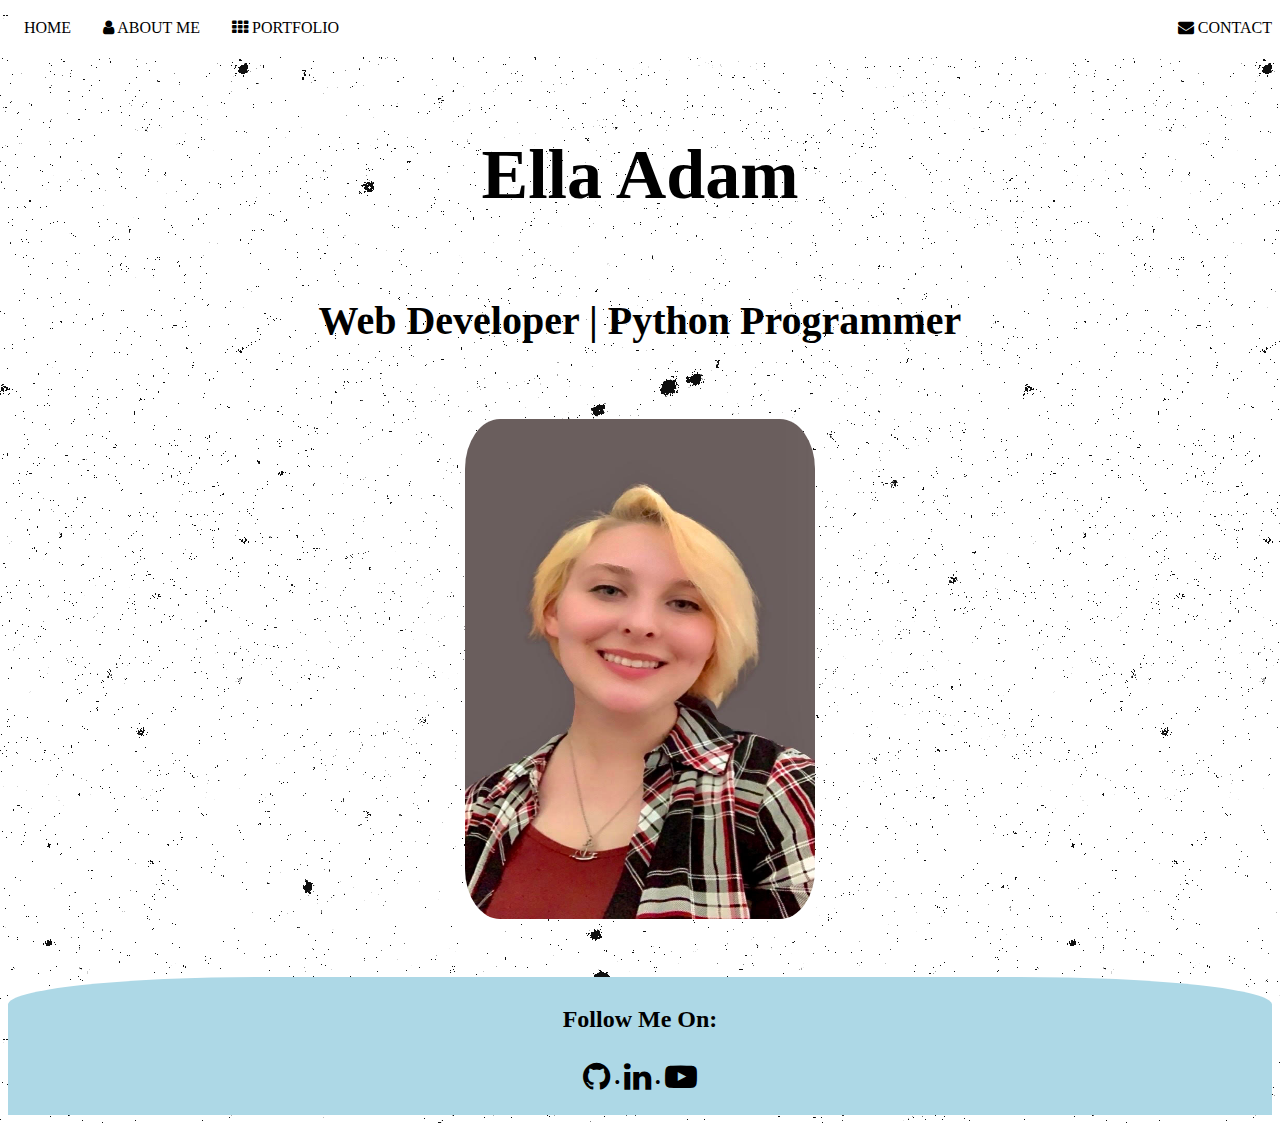
<file: index.html>
<!DOCTYPE html>
<html>
<head>
<title>Ella Adam</title>
<meta charset="UTF-8">
<meta name="viewport" content="width=device-width, initial-scale=1">

<link rel="stylesheet" href="styles.css" media="all">
<link rel="stylesheet" href="sizing.css" media="screen">

<script src="script.js"></script> 

<link rel="stylesheet" href="https://cdnjs.cloudflare.com/ajax/libs/font-awesome/4.7.0/css/font-awesome.min.css">



</head>
<body>

<!-- Navbar (sit on top) <div class="centered1b">Web Developer | Python Programmer</div>-->
<div class="big" id="menu">
    <ul>
        <li style="float: left;"><a href="index.html">HOME</a></li>
        <li style="float: left;"><a href="about.html"><i class="fa fa-user"></i> ABOUT ME</a></li>
        <li style="float: left;"><a href="port.html"><i class="fa fa-th"></i> PORTFOLIO</a></li>  
        <li style="float: right;"><a href="contact.html"><i class="fa fa-envelope"></i> CONTACT</a></li>
    </ul>
</div>

<div class="big">
    <br>
    <br>
    <h1 class="centeredb">Ella Adam</h1>
    <h2 class="centered1b">Web Developer | Python Programmer</h2>
</div>

<div class="small">
    <div id="mySidenav" class="sidenav">
        <a href="javascript:void(0)" class="closebtn" onclick="closeNav()">&times;</a>
          <a href="index.html">HOME</a>
          <a href="about.html">ABOUT ME</a>
          <a href="port.html">PORTFOLIO</a>
          <a href="contact.html">CONTACT</a>
      </div>

      <span style="font-size:20px;cursor:pointer" onclick="openNav()"><i class="fa fa-bars fa-2x "></i></span>
    

    <h2 class="centered1s">Ella Adam</h2>
    <h2 class="centered2s">Web Developer | Python Programmer</h2>
</div>

<br>

<img class="center" src="senior.jpg" alt="Photo of Me" width="350px" height="500px">

<br>
<br>

<footer>
    <h2>Follow Me On:</h2>
    <p>
        <a href="https://github.com/Ella-03"><i class="fa fa-github fa-2x"></i></a> &bull;

        <a href="https://www.linkedin.com/in/ella-a-22474220b/"><i class="fa fa-linkedin fa-2x"></i></a>  &bull;

       <a href="https://www.youtube.com/channel/UCGDMnpaNjz-Hbsq9S8_574Q/playlists"><i class="fa fa-youtube-play fa-2x"></i></a>
    </p>
</footer>

</body>
</html>
</file>
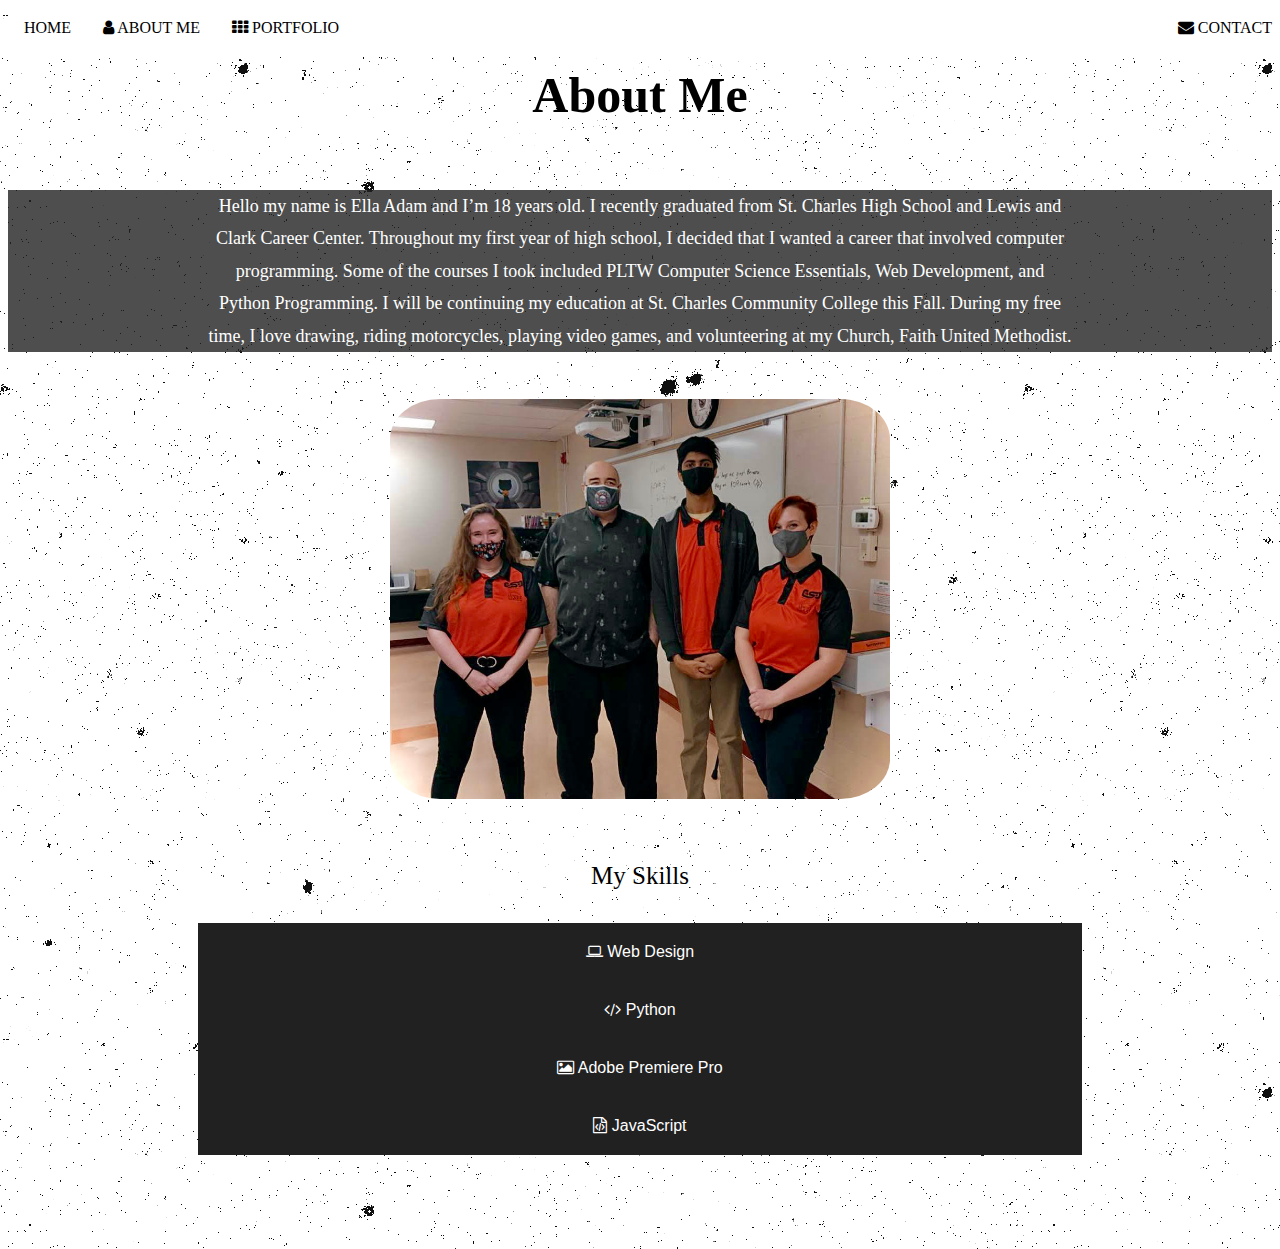
<file: about.html>
<!DOCTYPE html>
<html>
<title>About Me</title>
<meta charset="UTF-8">
<meta name="viewport" content="width=device-width, initial-scale=1">

<link rel="stylesheet" href="styles.css" media="all">
<link rel="stylesheet" href="sizing.css" media="screen">

<script src="script.js"></script> 

<link rel="stylesheet" href="https://cdnjs.cloudflare.com/ajax/libs/font-awesome/4.7.0/css/font-awesome.min.css">
<body>

<!-- Navbar (sit on top) <div class="centered1b">Web Developer | Python Programmer</div>-->
<div class="big" id="menu">
    <ul>
        <li style="float: left;"><a href="index.html">HOME</a></li>
        <li style="float: left;"><a href="about.html"><i class="fa fa-user"></i> ABOUT ME</a></li>
        <li style="float: left;"><a href="port.html"><i class="fa fa-th"></i> PORTFOLIO</a></li>  
        <li style="float: right;"><a href="contact.html"><i class="fa fa-envelope"></i> CONTACT</a></li>
    </ul>
</div>

<div class="small">
    <div id="mySidenav" class="sidenav">
        <a href="javascript:void(0)" class="closebtn" onclick="closeNav()">&times;</a>
          <a href="index.html">HOME</a>
          <a href="about.html">ABOUT ME</a>
          <a href="port.html">PORTFOLIO</a>
          <a href="contact.html">CONTACT</a>
      </div>

      <span style="font-size:20px;cursor:pointer" onclick="openNav()"><i class="fa fa-bars fa-2x "></i></span>
</div>


<div class="about">
    <h3 style="text-align: center; font-size: 50px;">About Me</h3>

    <p class="introb" style="text-align: center; padding: 0px 200px 0px 200px;">
        Hello my name is Ella Adam and I’m 18 years old. I recently graduated from
        St. Charles High School and Lewis and Clark Career Center. 
        Throughout my first year of high school, I decided that I wanted a career that involved computer programming.
        Some of the courses I took included PLTW Computer Science Essentials, Web Development, and Python Programming. 
        I will be continuing my education at St. Charles Community College this Fall. 
        During my free time, I love drawing, riding motorcycles, playing video games, and volunteering at my Church, Faith United Methodist. 
    </p>

    <p class="intros" style="text-align: center; padding: 0px 50px;">
        Hello my name is Ella Adam and I’m 18 years old. I recently graduated from
        St. Charles High School and Lewis and Clark Career Center. 
        Throughout my first year of high school, I decided that I wanted a career that involved computer programming.
        Some of the courses I took included PLTW Computer Science Essentials, Web Development, and Python Programming.  
        I will be continuing my education at St. Charles Community College this Fall. 
        During my free time, I love drawing, riding motorcycles, playing video games, and volunteering at my Church, Faith United Methodist. 
    </p>

    <br>


    <table style="text-align: center; padding: 0px 400px 0px 400px;" class="portcomp">
        <td><img class="centertable" src="the-three.jpg"></td> 
        <td><p class="introb">
            This photo shows Noel and Rupak, my graduating buddies, along with the Software Developer teacher at Lewis and Clark, Mr. Schmidt.
            <br>
            <br>
            Noel Glamann (Left), Thorin Schmidt (Left Center), Rupak Kannan (Right Center), Ella Adam (Right)
        </p></td>
    </table>
  
    <div class="portphone">
        <img class="centers" src="the-three.jpg"> 
        <p class="intros" style="text-align: center; padding: 0px 80px;">
        This photo shows Noel and Rupak, my graduating buddies, along with the Software Developer teacher at Lewis and Clark, Mr. Schmidt. 
        <br>
        <br>
        Noel Glamann (Left), Thorin Schmidt (Left Center), Rupak Kannan (Right Center), Ella Adam (Right)
        </p>
    </div>


<br>

    <p style="text-align: center; font-size: 25px;">My Skills</p>

    <div class="portcomp" class="holder" style="padding: 0px 100px 0px 500px; font-size: 20px;">
        <p><i class="fa fa-laptop"></i> Web Design</p>
        <div class="skills web">70%</div>

        <p><i class="fa  fa-code "></i> Python</p>
        <div class="skills py">60%</div>

        <p><i class="fa fa-photo"></i> Adobe Premiere Pro</p>
        <div class="skills adobe">55%</div>

        <p><i class="fa fa-file-code-o"></i> JavaScript</p>
        <div class="skills js">20%</div>
    </div>

    <div class="portphone" style="text-align: center;">

        <button class="block" disabled><i class="fa fa-laptop"></i> Web Design</button><br>

        <button class="block" disabled><i class="fa  fa-code "></i> Python</button><br>

        <button class="block" disabled><i class="fa fa-photo"></i> Adobe Premiere Pro</button><br>

        <button class="block" disabled><i class="fa fa-file-code-o"></i> JavaScript</button>

    </div>


</div>

<br>
<br>
<br>

</body>
</html>
</file>
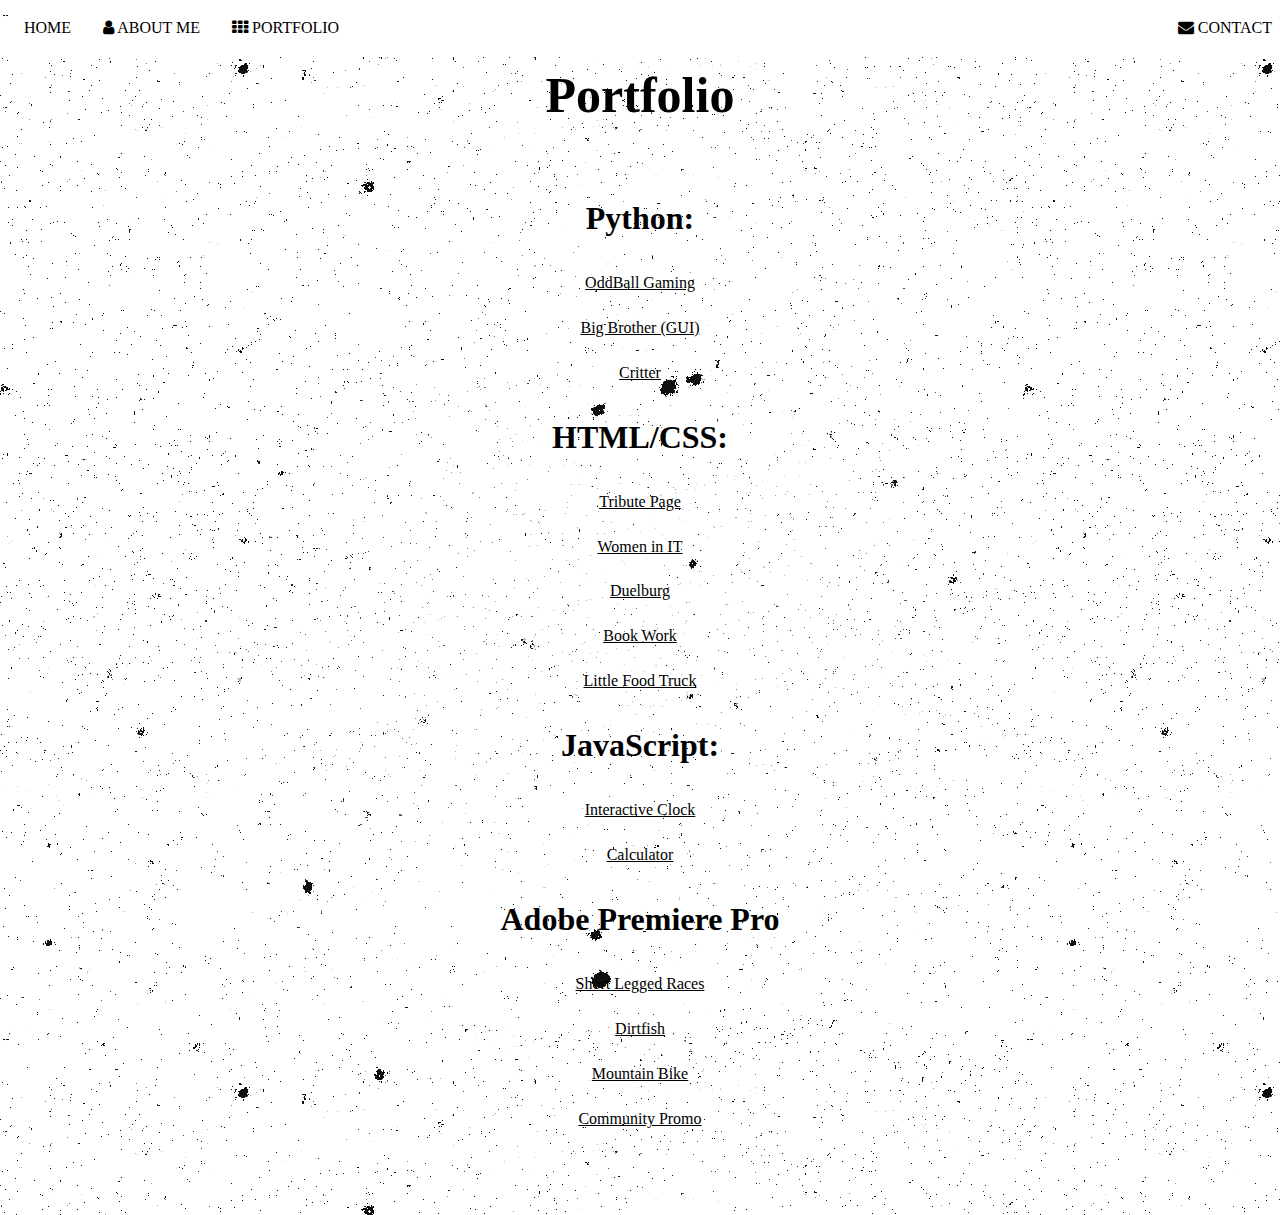
<file: port.html>
<!DOCTYPE html>
<html>
<title>My Work</title>
<meta charset="UTF-8">
<meta name="viewport" content="width=device-width, initial-scale=1">

<link rel="stylesheet" href="styles.css" media="all">
<link rel="stylesheet" href="sizing.css" media="screen">

<script src="script.js"></script> 

<link rel="stylesheet" href="https://cdnjs.cloudflare.com/ajax/libs/font-awesome/4.7.0/css/font-awesome.min.css">
<body>

<!-- Navbar (sit on top) <div class="centered1b">Web Developer | Python Programmer</div>-->
<div class="big" id="menu">
    <ul>
        <li style="float: left;"><a href="index.html">HOME</a></li>
        <li style="float: left;"><a href="about.html"><i class="fa fa-user"></i> ABOUT ME</a></li>
        <li style="float: left;"><a href="port.html"><i class="fa fa-th"></i> PORTFOLIO</a></li>  
        <li style="float: right;"><a href="contact.html"><i class="fa fa-envelope"></i> CONTACT</a></li>
    </ul>
</div>


<div class="small">
    <div id="mySidenav" class="sidenav">
        <a href="javascript:void(0)" class="closebtn" onclick="closeNav()">&times;</a>
          <a href="index.html">HOME</a>
          <a href="about.html">ABOUT ME</a>
          <a href="port.html">PORTFOLIO</a>
          <a href="contact.html">CONTACT</a>
      </div>

      <span style="font-size:20px;cursor:pointer" onclick="openNav()"><i class="fa fa-bars fa-2x "></i></span>
</div>

<div>
    <h3 style="text-align: center; font-size: 50px;">Portfolio</h3>

    <div class="portcomp">

        <div class="holder" style=" font-size: 20px;">
            <p><i class="fa fa-code "></i> Python</p>
            <div class="skills web"></div>
        </div>

            <p style="text-align: center;"><a href="https://www.youtube.com/playlist?list=PLcrwdgIJkngqMlQ8ZWZ5rxAW-VR5eWLu_">OddBall Gaming</a></p>
            <p style="text-align: center;"><a href="https://github.com/Ella-03/CSD_2019/tree/main/contest">Big Brother (GUI)</a></p>
            <p style="text-align: center;"><a href="https://github.com/Ella-03/CSD_2019/blob/main/critter.py">Critter</a></p>

        <div class="holder" style=" font-size: 20px;">
            <p><i class="fa fa-laptop"></i> Web Design</p>
            <div class="skills web"></div> 
        </div>   
        
            <p style="text-align: center;"><a href="https://github.com/Ella-03/2020_CSD/tree/main/Tribute_Page">Tribute Page</a></p>
            <p style="text-align: center;"><a href="https://github.com/Ella-03/2020_CSD/tree/main/Women%20in%20IT">Women in IT</a></p>
            <p style="text-align: center;"><a href="https://github.com/Ella-03/2020_CSD/tree/main/Dualberg">Duelburg</a></p>
            <p style="text-align: center;"><a href="https://github.com/Ella-03/book-work">Book Work</a></p>

        <div class="holder" style=" font-size: 20px;">
            <p><i class="fa fa-file-code-o"></i> JavaScript</p>
            <div class="skills web"></div>
        </div>

            <p style="text-align: center;"><a href="https://github.com/Ella-03/JavaScript/tree/main/analog_clock">Interactive Clock</a></p>
            <p style="text-align: center;"><a href="https://github.com/Ella-03/JavaScript/tree/main/Color_Calc">Calculator</a></p>

        <div class="holder" style=" font-size: 20px;">
            <p><i class="fa fa-photo"></i> Adobe Premiere Pro</p>
            <div class="skills web"></div>
        </div>
        
            <p style="text-align: center;"><a href="#">Short Legged Races</a></p>
            <p style="text-align: center;"><a href="https://youtu.be/i-a2sWBoIs8">Dirtfish</a></p>
            <p style="text-align: center;"><a href="https://youtu.be/njIhixi2Eo0">Mountain Bike</a></p>
            <p style="text-align: center;"><a href="https://youtu.be/wSiq1Z_6As8">Community Promo</a></p>
            
    </div>

    <div class="portphone" style="text-align: center;">
        <h1>Python:</h1>
        <p><a href="https://www.youtube.com/playlist?list=PLcrwdgIJkngqMlQ8ZWZ5rxAW-VR5eWLu_">OddBall Gaming</a></p>
        <p><a href="https://github.com/Ella-03/CSD_2019/tree/main/contest">Big Brother (GUI)</a></p>
        <p><a href="https://github.com/Ella-03/CSD_2019/blob/main/critter.py">Critter</a></p>

        <h1>HTML/CSS:</h1>
        <p><a href="https://github.com/Ella-03/2020_CSD/tree/main/Tribute_Page">Tribute Page</a></p>
        <p><a href="https://github.com/Ella-03/2020_CSD/tree/main/Women%20in%20IT">Women in IT</a></p>
        <p><a href="https://github.com/Ella-03/2020_CSD/tree/main/Dualberg">Duelburg</a></p>
        <p><a href="https://github.com/Ella-03/book-work">Book Work</a></p>
        <p><a href="https://github.com/Ella-03/littlefoodtruck">Little Food Truck</a></p>

        <h1>JavaScript:</h1>
        <p><a href="https://github.com/Ella-03/JavaScript/tree/main/analog_clock">Interactive Clock</a></p>
        <p><a href="https://github.com/Ella-03/JavaScript/tree/main/Color_Calc">Calculator</a></p>

        <h1>Adobe Premiere Pro</h1>
        <p style="text-align: center;"><a href="https://youtu.be/DHbLp27q0jE">Short Legged Races</a></p>
        <p style="text-align: center;"><a href="https://youtu.be/i-a2sWBoIs8">Dirtfish</a></p>
        <p style="text-align: center;"><a href="https://youtu.be/njIhixi2Eo0">Mountain Bike</a></p>
        <p style="text-align: center;"><a href="https://youtu.be/wSiq1Z_6As8">Community Promo</a></p>
            

    </div>



</div>


<br>
<br>


</body>
</html>
</file>
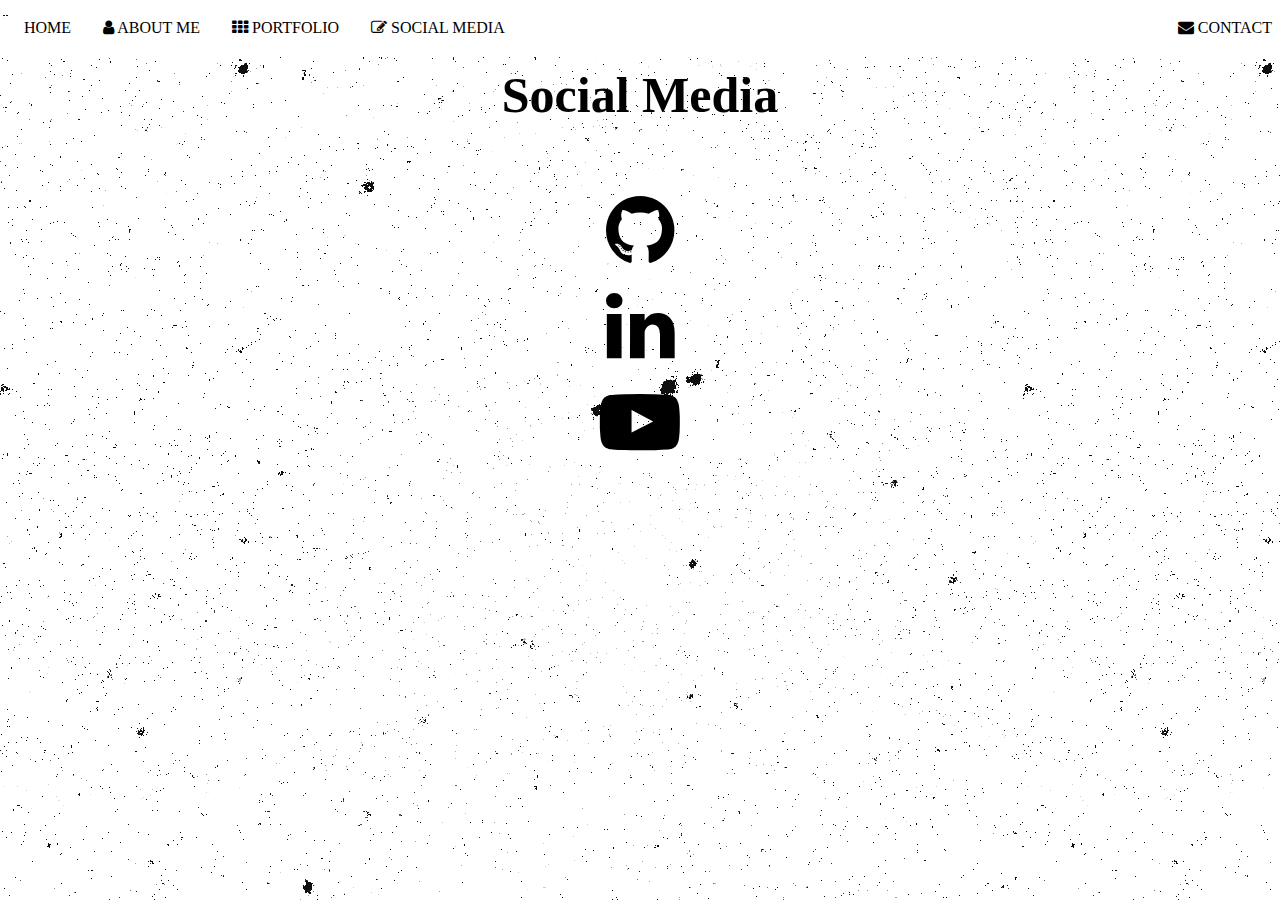
<file: social.html>
<!DOCTYPE html>
<html>
<head>
<title>Ella Adam</title>
<meta charset="UTF-8">
<meta name="viewport" content="width=device-width, initial-scale=1">

<link rel="stylesheet" href="styles.css" media="all">
<link rel="stylesheet" href="sizing.css" media="screen">

<script src="script.js"></script> 

<link rel="stylesheet" href="https://cdnjs.cloudflare.com/ajax/libs/font-awesome/4.7.0/css/font-awesome.min.css">



</head>
<body>

<!-- Navbar (sit on top) <div class="centered1b">Web Developer | Python Programmer</div>-->
<div class="big" id="menu">
    <ul>
        <li style="float: left;"><a href="index.html">HOME</a></li>
        <li style="float: left;"><a href="about.html"><i class="fa fa-user"></i> ABOUT ME</a></li>
        <li style="float: left;"><a href="port.html"><i class="fa fa-th"></i> PORTFOLIO</a></li>  
        <li style="float: left;"><a href="social.html"><i class="fa fa-pencil-square-o"></i> SOCIAL MEDIA</a></li>
        <li style="float: right;"><a href="contact.html"><i class="fa fa-envelope"></i> CONTACT</a></li>
    </ul>
</div>

<div class="small">
    <div id="mySidenav" class="sidenav">
        <a href="javascript:void(0)" class="closebtn" onclick="closeNav()">&times;</a>
          <a href="index.html">HOME</a>
          <a href="about.html">ABOUT ME</a>
          <a href="port.html">PORTFOLIO</a>
          <a href="social.html">SOCIAL MEDIA</a>
          <a href="contact.html">CONTACT</a>
      </div>

      <span style="font-size:20px;cursor:pointer" onclick="openNav()"><i class="fa fa-bars fa-2x "></i></span>
</div>


<h3 style="text-align: center; font-size: 50px;">Social Media</h3>

<p style="text-align: center;"><i class="fa fa-github fa-5x"></i></p>
<p style="text-align: center;"><i class="fa fa-linkedin  fa-5x"></i></p>
<p style="text-align: center;"><i class="fa fa-youtube-play  fa-5x"></i></p>


</body>
</html>
</file>
<file: styles.css>
body{
    height: 100%;
    color: black;
    line-height: 1.8;
    font-family: Century;
  }

/*--------------------- Computer Nav Bar--------------------*/
a {
    color: black;
}

ul {
    list-style-type: none;
    margin: 0;
    padding: 0;
    overflow: hidden;
    position: fixed;
    top: 0;
    width: 100%;
    background-color: white;
  }
  
li a {
    display: block;
    color: black;
    text-align: center;
    padding: 14px 16px;
    text-decoration: none;
  }
  
li a:hover:not(.active) {
    background-color: rgba(209, 209, 209, 0.568);
    color: rgb(97, 96, 96);
  }

/*End of Computer Nav Bar -------------------*/


/*--------------------- Mobile Nav Bar--------------------*/
.sidenav {
  height: 100%;
  width: 0;
  position: fixed;
  z-index: 1;
  top: 0;
  left: 0;
  background-color: #111;
  overflow-x: hidden;
  transition: 0.5s;
  padding-top: 60px;
}

.sidenav a {
  padding: 8px 8px 8px 32px;
  text-decoration: none;
  font-size: 25px;
  color: #818181;
  display: block;
  transition: 0.3s;
}

.sidenav a:hover {
  color: #f1f1f1;
}

.sidenav .closebtn {
  position: absolute;
  top: 0;
  right: 25px;
  font-size: 36px;
  margin-left: 50px;
}

/*End of mobile nav--------------------*/



/*---------------------Index page text layout--------------------*/
.container {
    position: relative;
    text-align: center;
    color: black;
  }

.centeredb {
  text-align: center;
  color: black;
  font-size: 70px;
}

.centered1b {
    color: black;
    text-align: center;
    font-size: 40px;
  }

.centered1s {
  text-align: center;
  color: black;
  font-size: 35px;
  }

.centered2s {
  color: black;
  text-align: center;
  font-size: 25px;
}

/*End text layout ---------------------*/


/*--------------------- Skills For Comp--------------------*/
.holder {
  padding: 0px 100px 0px 400px;
}

.skills {
  text-align: center;
  padding-top: 5px;
  padding-bottom: 5px;
  color: white;
}

.web {width: 70%; background-color: #212121;}
.py {width: 60%; background-color: #212121;}
.adobe {width: 55%; background-color: #212121;}
.js {width: 20%; background-color: #212121;}
/* End Skills For Comp--------------------*/



/*--------------------- Skills For Mobile--------------------*/
.block {
  width: 70%;
  border: none;
  background-color: #212121;
  color: white;
  padding: 20px 50px;
  font-size: 16px;
  text-align: center;
}
/* End Skills For Mobile--------------------*/

/*--------------------- About Me Pic layout--------------------*/
.center {
  display: block;
  margin-left: auto;
  margin-right: auto;
  border-radius: 10%;
}

.centers {
  display: block;
  margin-left: auto;
  margin-right: auto;
  border-radius: 10%;
  width: 600px;
  height: 500px;
}

.centertable {
  display: block;
  margin-left: auto;
  margin-right: auto;
  border-radius: 10%;
  width: 600px;
  height: 500px;
}




/*--------------------- Footer--------------------*/
footer {
  text-align: center;
  padding: 1px;
  background-color: #add8e6;
  color: black;
  border-radius: 20% 20% 0% 0%;
  
}
</file>
<file: sizing.css>
/*PHONE*/
@media only screen and (max-device-width: 641px) {
    .big {
      display: none;
    }

    .b1L {
      display: none;
    }
    body {
      background-image: url('dots.png');
      background-repeat: cover;
      background-color: #add8e6;
      }

    .introb {
      display: none;
    }

    .intros {
      background-color: #212121cb;
      color:white;
      font-size: 15px;
      display: block;
    }

    .portphone {
      display: block;
    }

    .portcomp {
      display: none;
    }

    .button {
      width: 30%;
    }

    .centers{
      width: 300px;
      height: 200px;
    }
    

}


/*TABLET*/
  @media only screen and (min-device-width: 642px) {
    .small {
      display: none;
    }

    body {
      background-image: url('dots.png');
      background-repeat: cover;
      background-color: #add8e6;
      }

    .introb {
      display: none;
    }

    .intros {
      background-color: #212121cb;
      color:white;
      font-size: 15px;
      display: block;
    }

    .portphone {
      display: block;
    }

    .portcomp {
      display: none;
    }

    .button {
      width: 30%;
    }

    .centers{
      width: 500px;
      height: 400px;
    }
    


}

/*COMPUTER*/
@media only screen and (min-device-width: 800px) {
  .small {
    display: none;
  }

 
  body {
    background-image: url('dots.png');
    background-repeat: cover;
    background-color: #add8e6;
    }

    .intros {
      display: none;
    }

    .introb {
      background-color: #212121cb;
      color:white;
      font-size: 18px;
      display: block;
    }


    .portphone {
      display: block;
    }

    .portcomp {
      display: none;
    }

    .button {
      width: 10%;
    }
    

}


/*COMPUTER*/
@media only screen and (min-device-width: 1300px) {
  .small {
    display: none;
  }

  body {
    background-image: url('dots.png');
    background-repeat: cover;
    background-color: #add8e6;
    }

  .intros {
    display: none;
  }

  .introb {
    background-color: #212121cb;
    color:white;
    font-size: 18px;
    display: block;
  }

  .portcomp {
    display: block;
  }

  .portphone {
    display: none;
  }

  .button {
    width: 10%;
  }
  
  img {
    width: 450px;
    height: 600px;
  }


}
</file>
